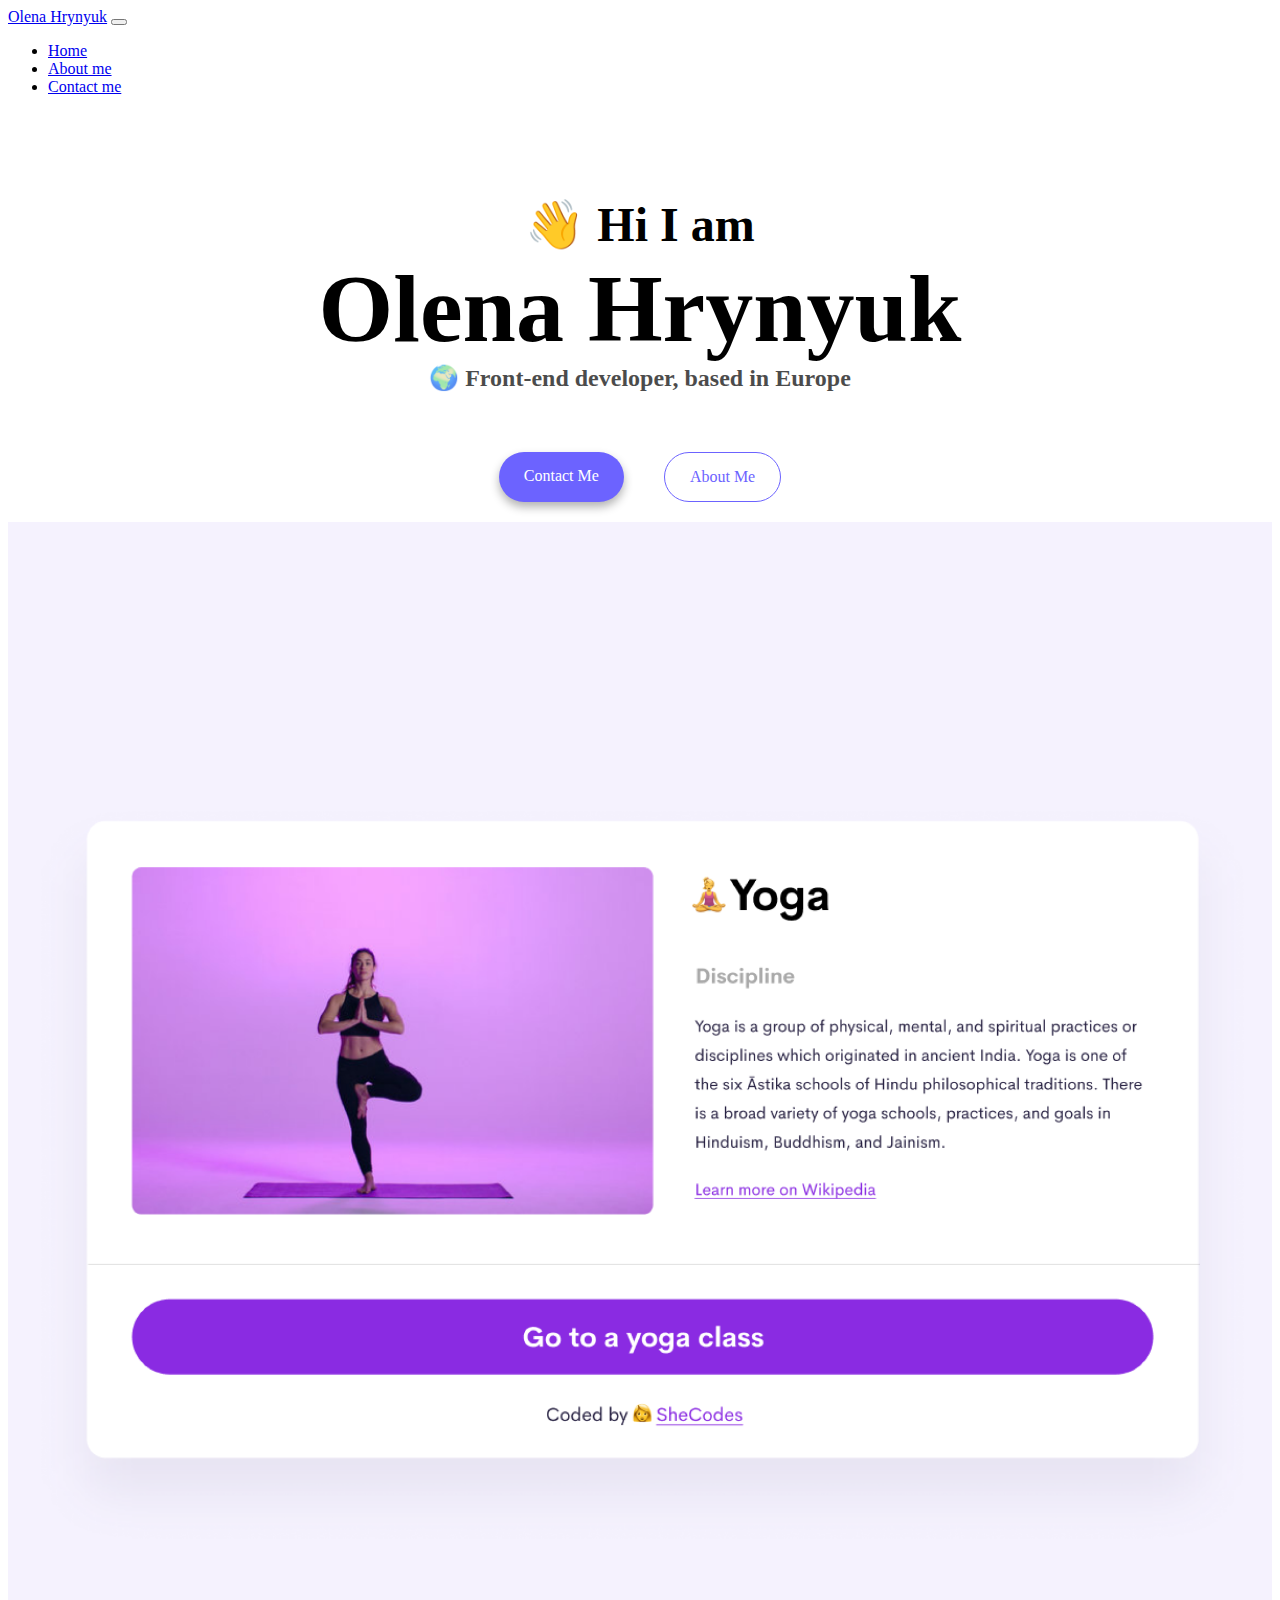
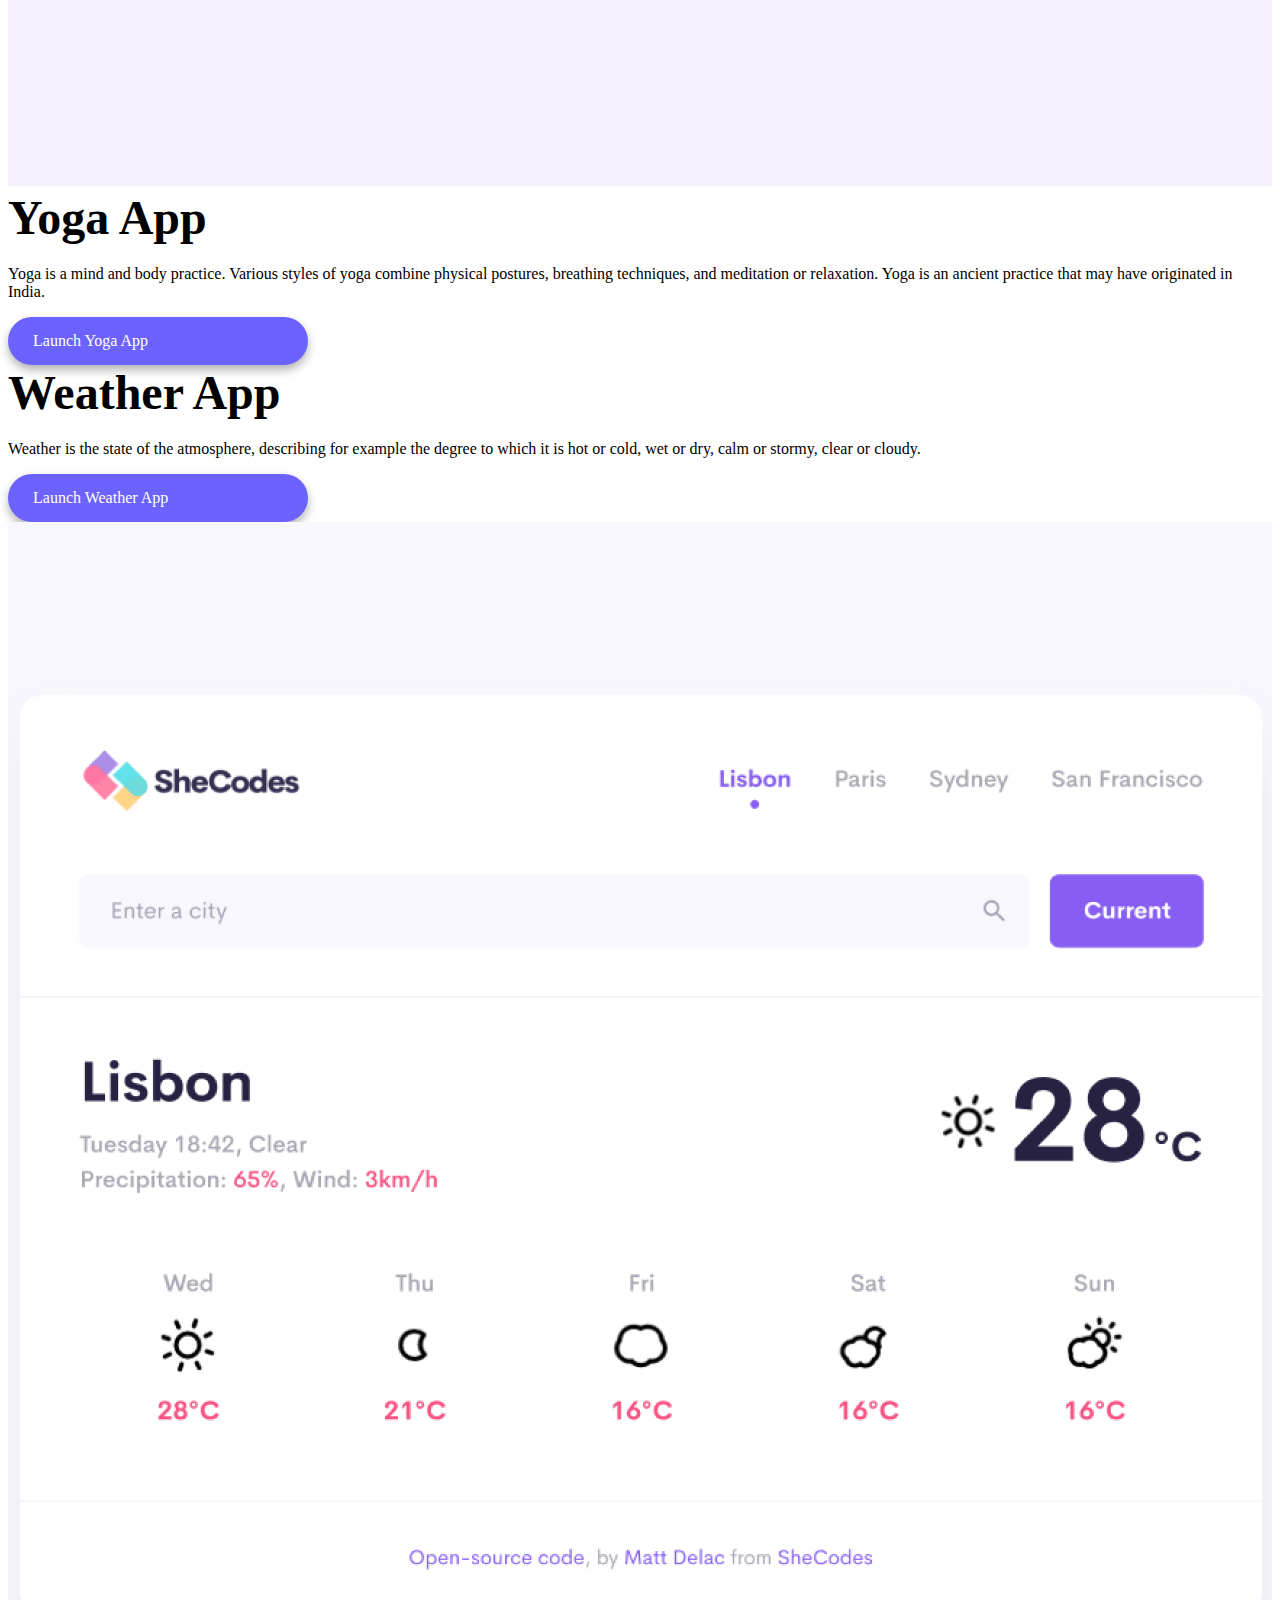
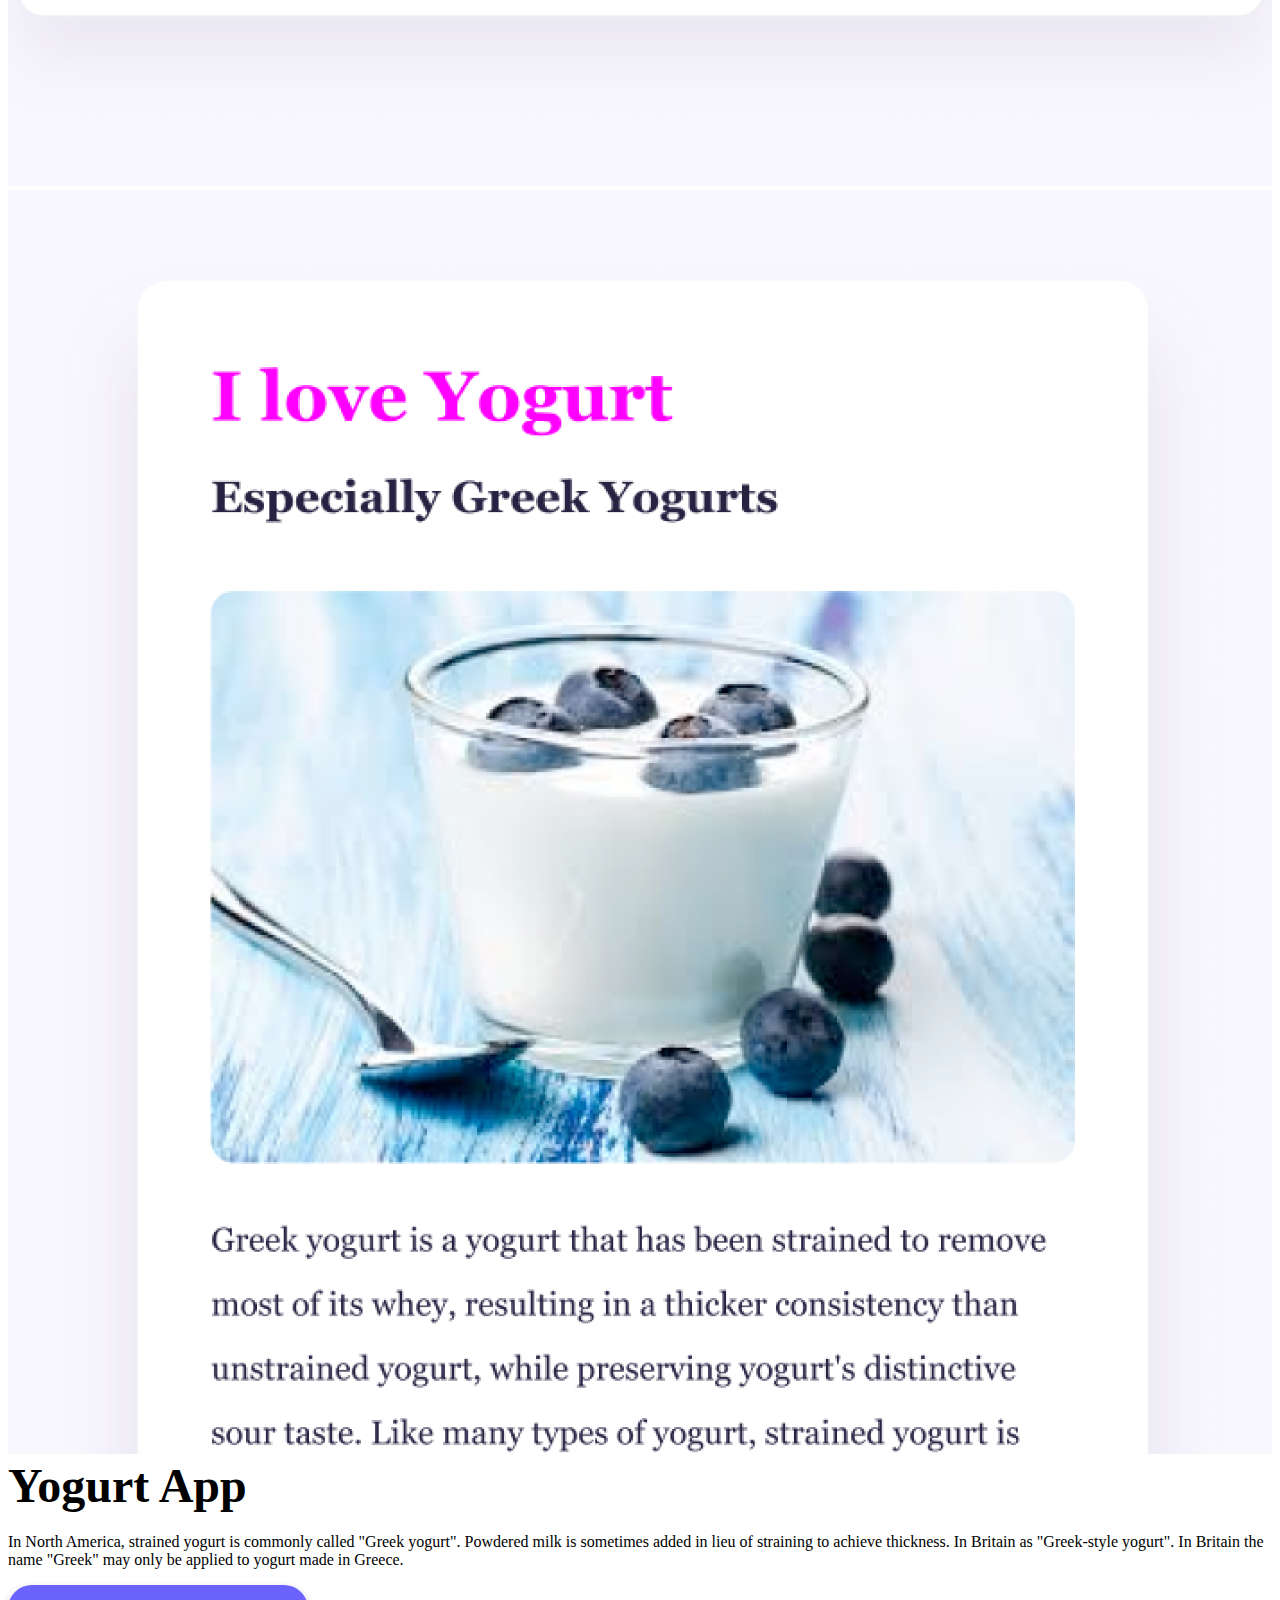
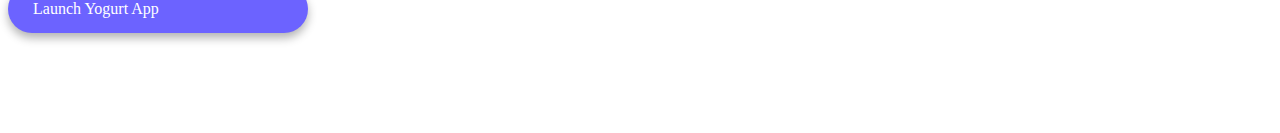
<file: index.html>
<!DOCTYPE html>
<html lang="en">
  <head>
    <meta charset="UTF-8" />
    <meta name="viewport" content="width=device-width, initial-scale=1.0" />
    <meta http-equiv="X-UA-Compatible" content="ie=edge" />
    <link
      href="https://cdn.jsdelivr.net/npm/bootstrap@5.2.2/dist/css/bootstrap.min.css"
      rel="stylesheet"
      integrity="sha384-Zenh87qX5JnK2Jl0vWa8Ck2rdkQ2Bzep5IDxbcnCeuOxjzrPF/et3URy9Bv1WTRi"
      crossorigin="anonymous"
    />

    <link rel="stylesheet" href="/src/style.css" />
    <script
      src="https://cdn.jsdelivr.net/npm/bootstrap@5.2.2/dist/js/bootstrap.bundle.min.js"
      integrity="sha384-OERcA2EqjJCMA+/3y+gxIOqMEjwtxJY7qPCqsdltbNJuaOe923+mo//f6V8Qbsw3"
      crossorigin="anonymous"
    ></script>

    <title>Olena Hrynyuk - Front-end developer</title>
    <meta
      name="description"
      content="Talanded Front-end developer from Kyiv, Ukraine"
    />
  </head>
  <body>
    <nav class="navbar navbar-expand-lg navbar-dark bg-dark fixed-top navbar">
      <div class="container-fluid ps-5">
        <a class="navbar-brand" href="/">Olena Hrynyuk</a>
        <button
          class="navbar-toggler"
          type="button"
          data-bs-toggle="collapse"
          data-bs-target="#navbarNav"
          aria-controls="navbarNav"
          aria-expanded="false"
          aria-label="Toggle navigation"
        >
          <span class="navbar-toggler-icon"></span>
        </button>
        <div class="collapse navbar-collapse" id="navbarNav">
          <ul class="navbar-nav">
            <li class="nav-item">
              <a class="nav-link active" aria-current="page" href="/">Home</a>
            </li>
            <li class="nav-item">
              <a class="nav-link" href="/about.html">About me</a>
            </li>
            <li class="nav-item">
              <a class="nav-link" href="/about.html#contact">Contact me</a>
            </li>
          </ul>
        </div>
      </div>
    </nav>
    <div class="container">
      <h2>👋 Hi I am</h2>
      <h1>Olena Hrynyuk</h1>
      <h3>🌍 Front-end developer, based in Europe</h3>
      <div class="navigation-links">
        <a
          class="contact-link"
          href="/about.html#contact"
          title="Contact Olena Hrynyuk"
          >Contact me</a
        >
        <a class="about-link" href="/about.html" title="About Olena Hrynyuk"
          >About me</a
        >
      </div>
      <div class="row">
        <div class="col-sm-6 mt-5">
          <img
            src="/images/yoga.png"
            alt="Yoga App"
            class="img-fluid app-image"
          />
        </div>
        <div class="col-sm-6 mt-5 app-info">
          <h2>Yoga App</h2>
          <p class="mb-5">
            Yoga is a mind and body practice. Various styles of yoga combine
            physical postures, breathing techniques, and meditation or
            relaxation. Yoga is an ancient practice that may have originated in
            India.
          </p>
          <div>
            <a href="#" class="contact-link launch-link">Launch yoga app </a>
          </div>
        </div>
        <div class="row weather-section">
          <div class="col-sm-6 mt-5 app-info">
            <h2>Weather App</h2>
            <p class="mb-5">
              Weather is the state of the atmosphere, describing for example the
              degree to which it is hot or cold, wet or dry, calm or stormy,
              clear or cloudy.
            </p>
            <div>
              <a href="#" class="contact-link launch-link"
                >Launch weather app
              </a>
            </div>
          </div>
          <div class="col-sm-6 mt-5">
            <img
              src="/images/weather.png"
              alt="Weather App"
              class="img-fluid app-image"
            />
          </div>
        </div>
      </div>
      <div class="row yogurt-section">
        <div class="col-sm-6 mt-5">
          <img
            src="/images/yogurt.png"
            alt="Yougurt App"
            class="img-fluid app-image"
          />
        </div>
        <div class="col-sm-6 mt-5 app-info">
          <h2>Yogurt App</h2>
          <p class="mb-5">
            In North America, strained yogurt is commonly called "Greek yogurt".
            Powdered milk is sometimes added in lieu of straining to achieve
            thickness. In Britain as "Greek-style yogurt". In Britain the name
            "Greek" may only be applied to yogurt made in Greece.
          </p>
          <div>
            <a href="#" class="contact-link launch-link">Launch Yogurt App </a>
          </div>
        </div>
      </div>
    </div>
  </body>
</html>
</file>
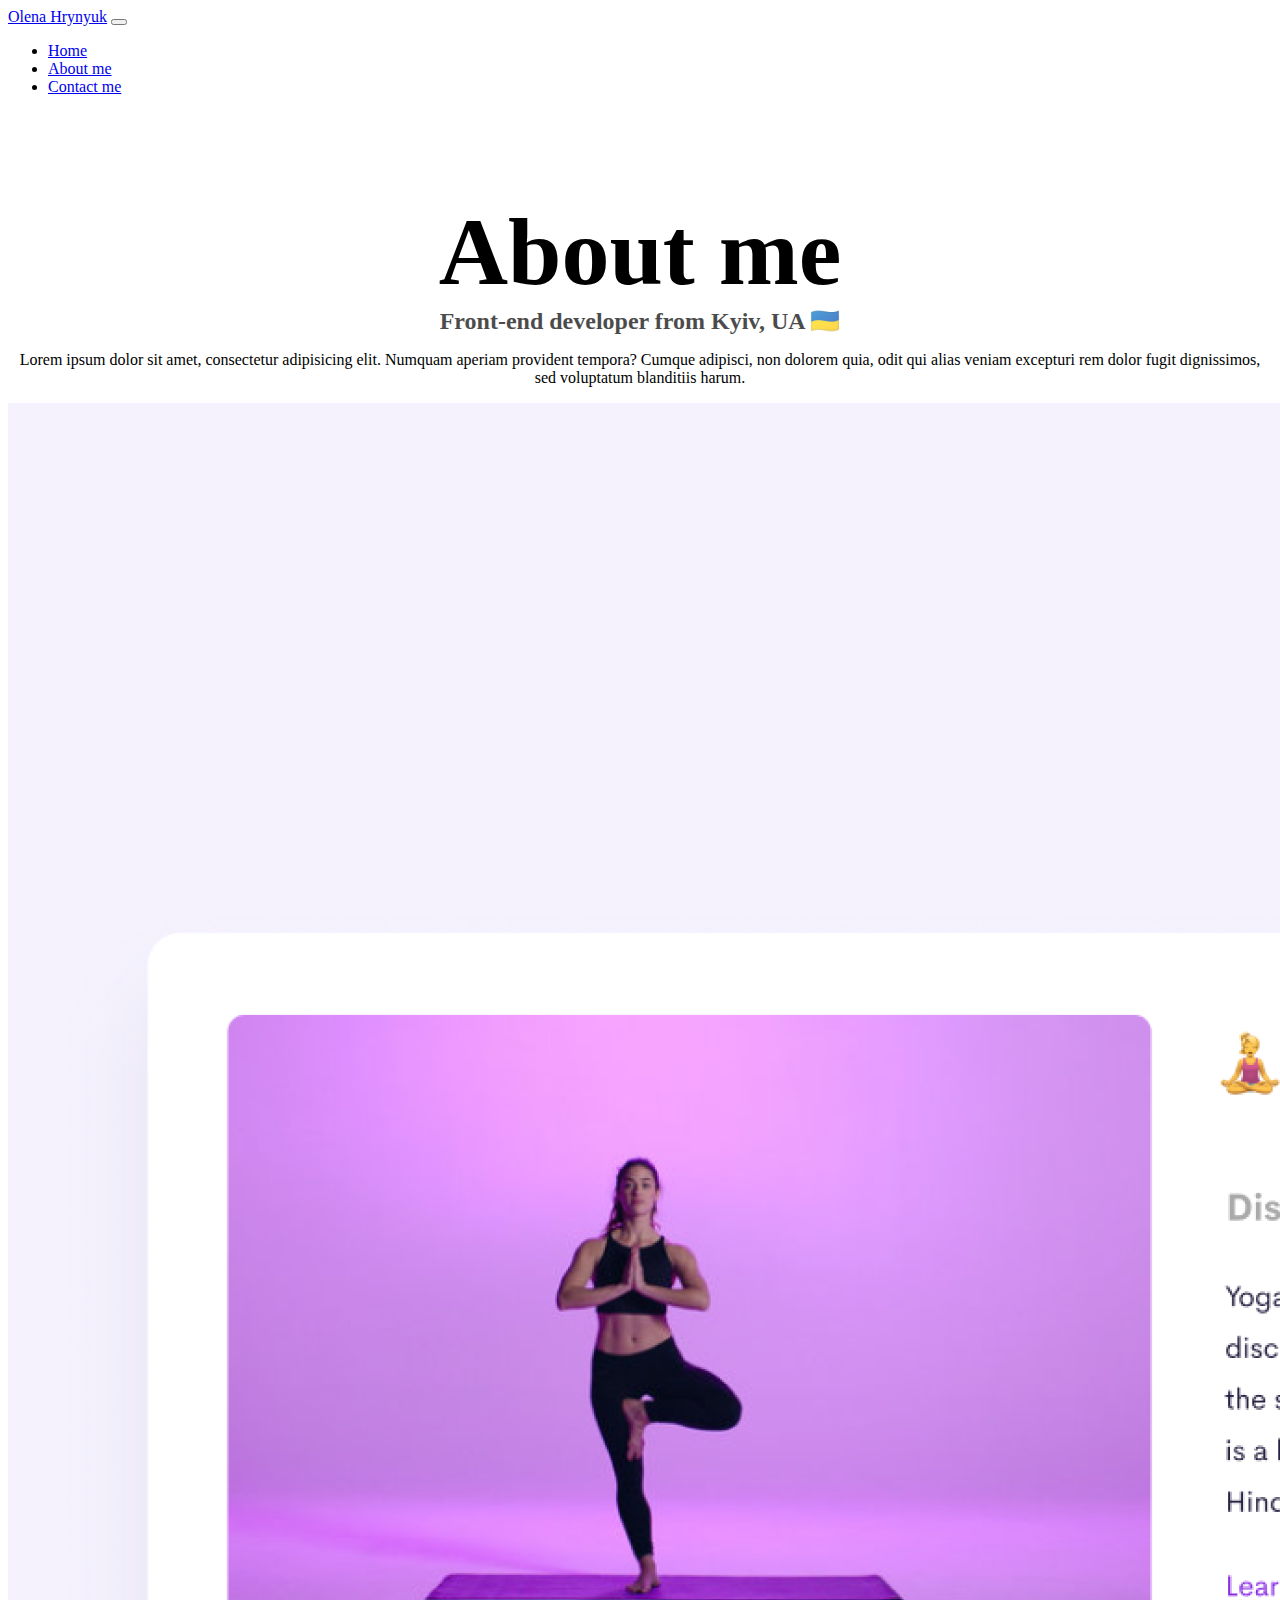
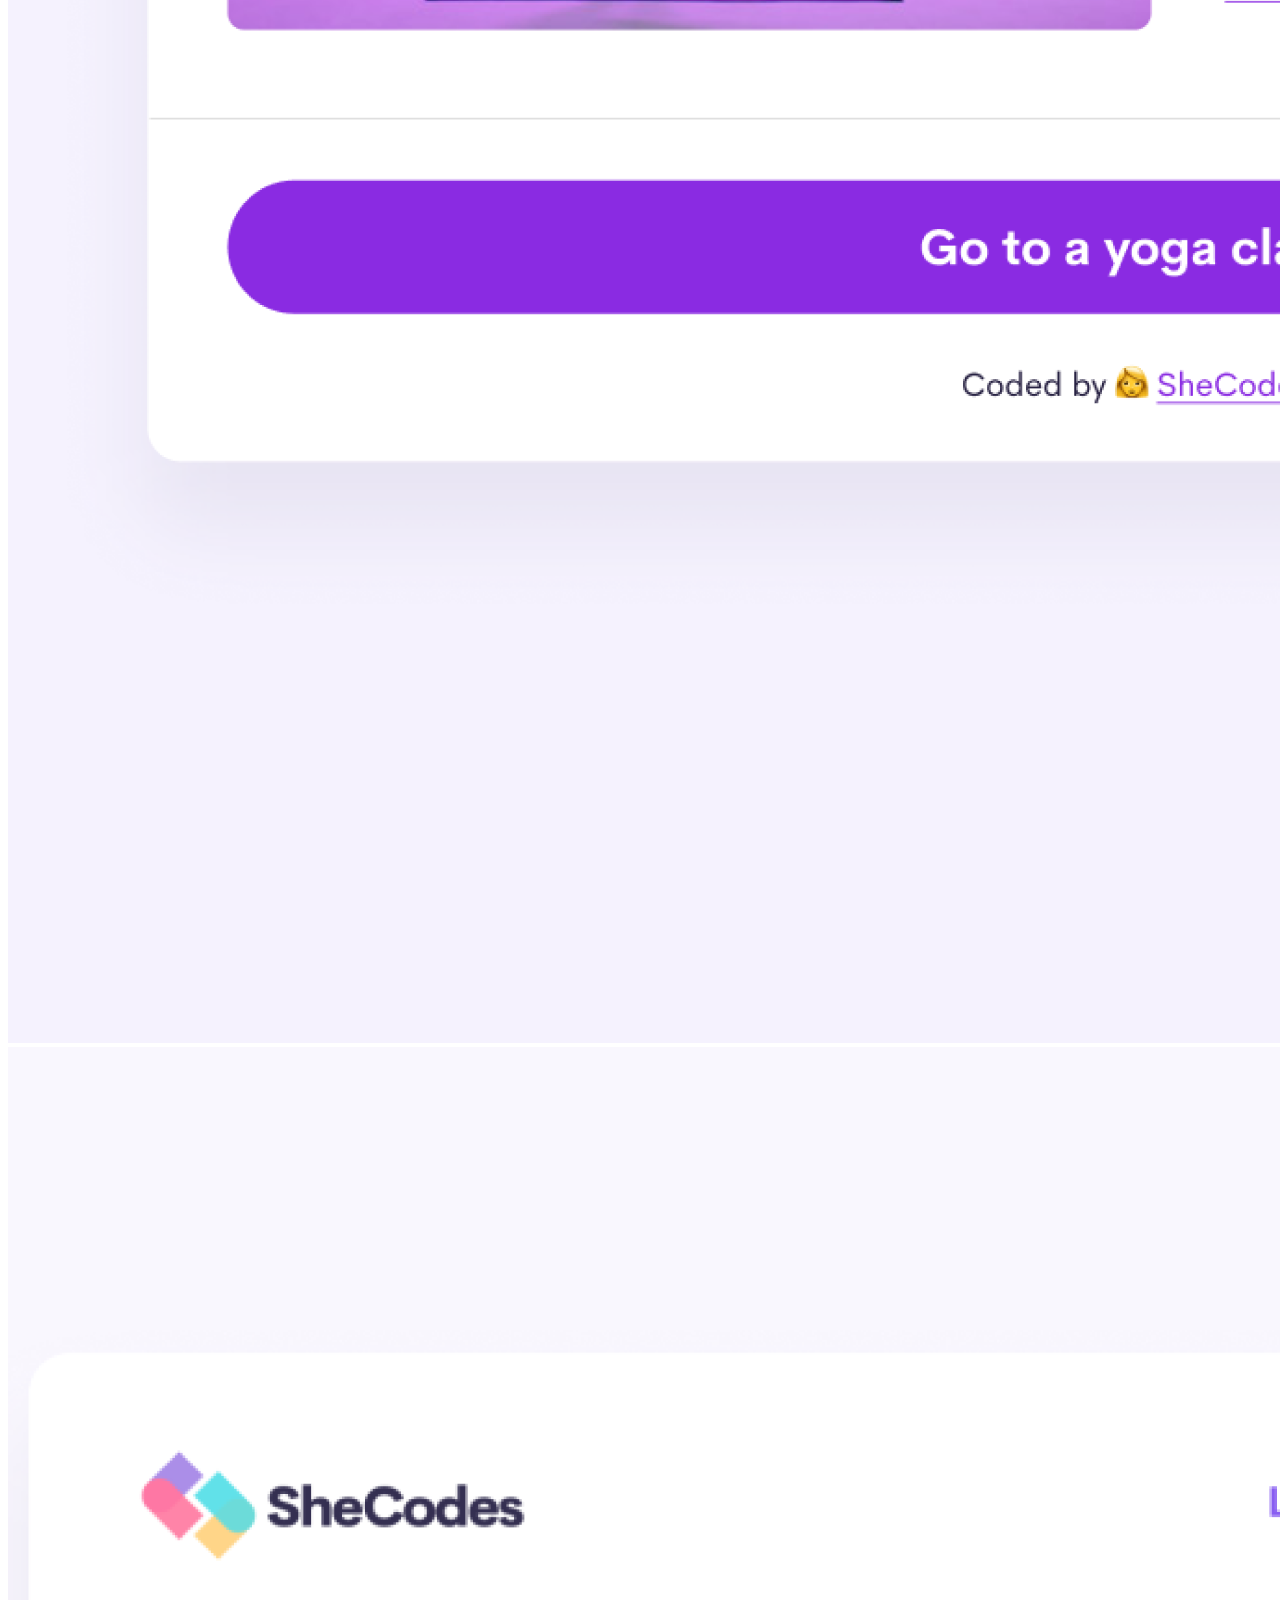
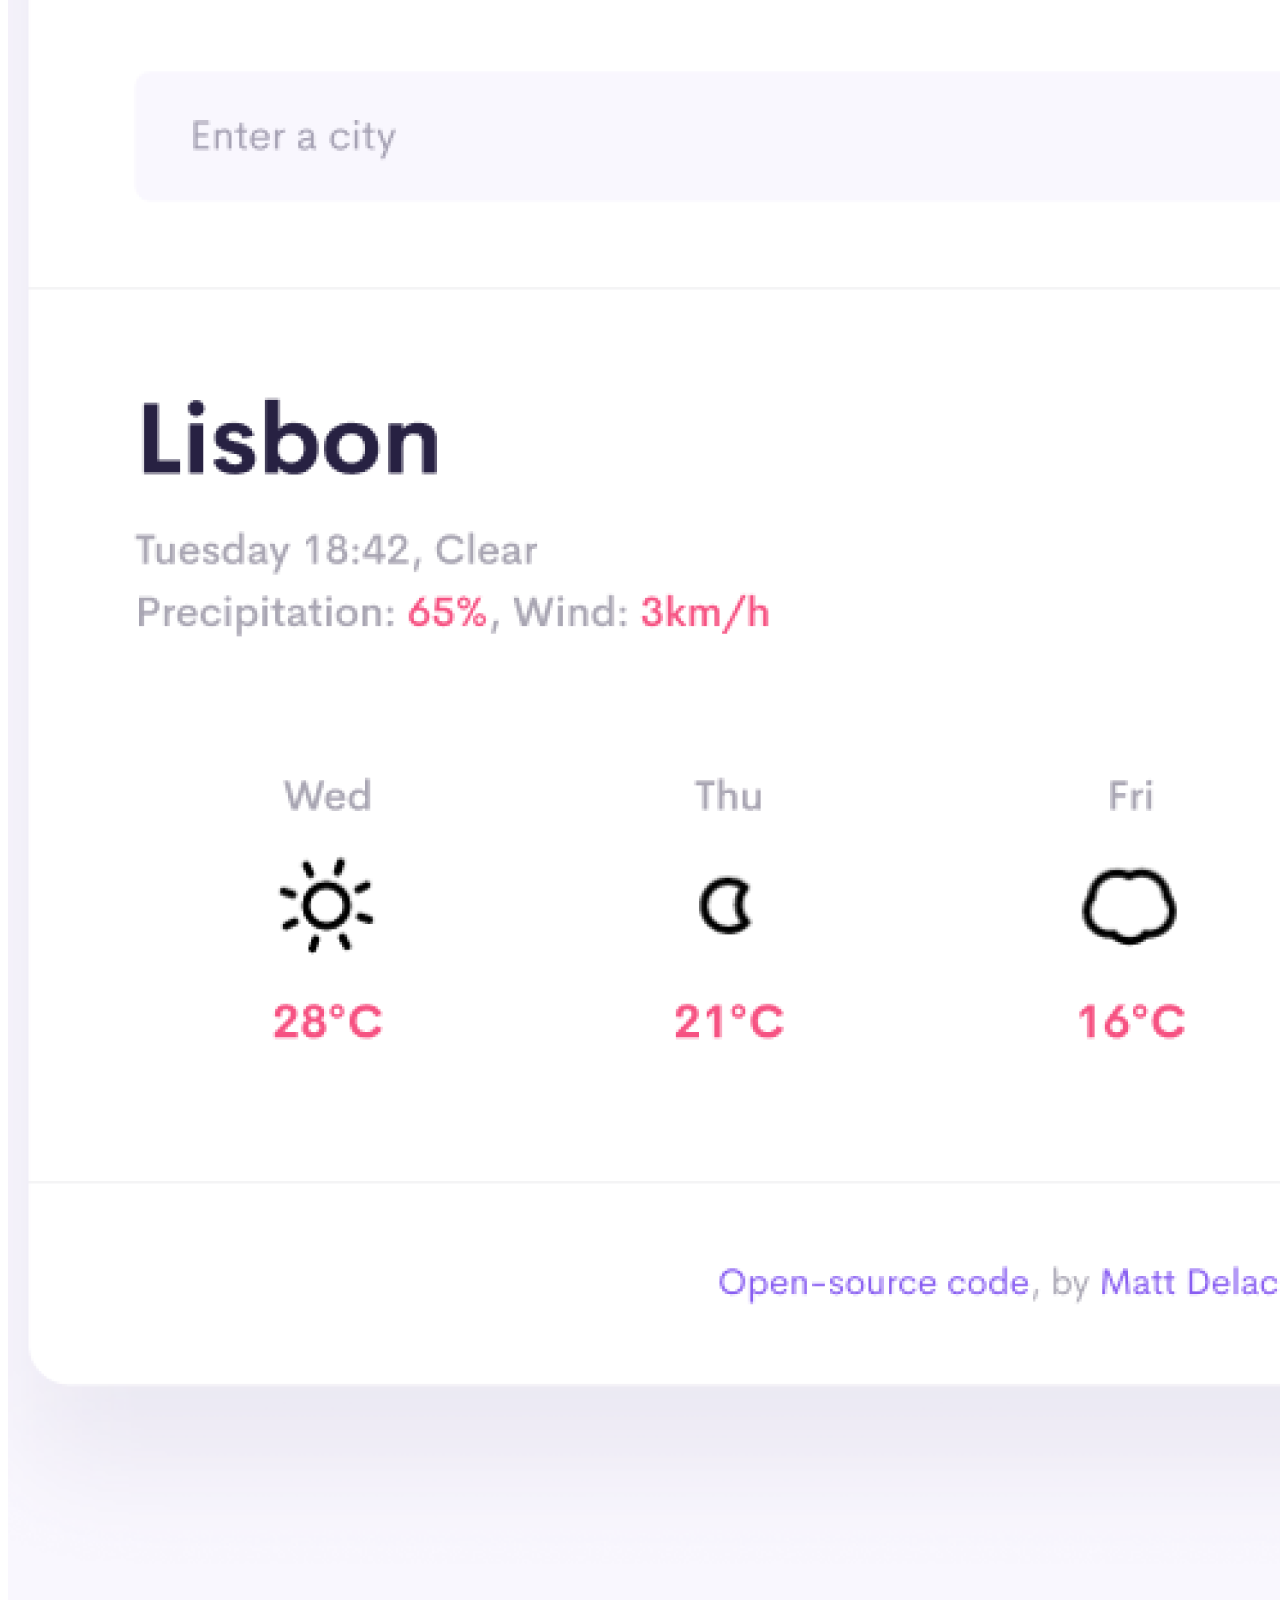
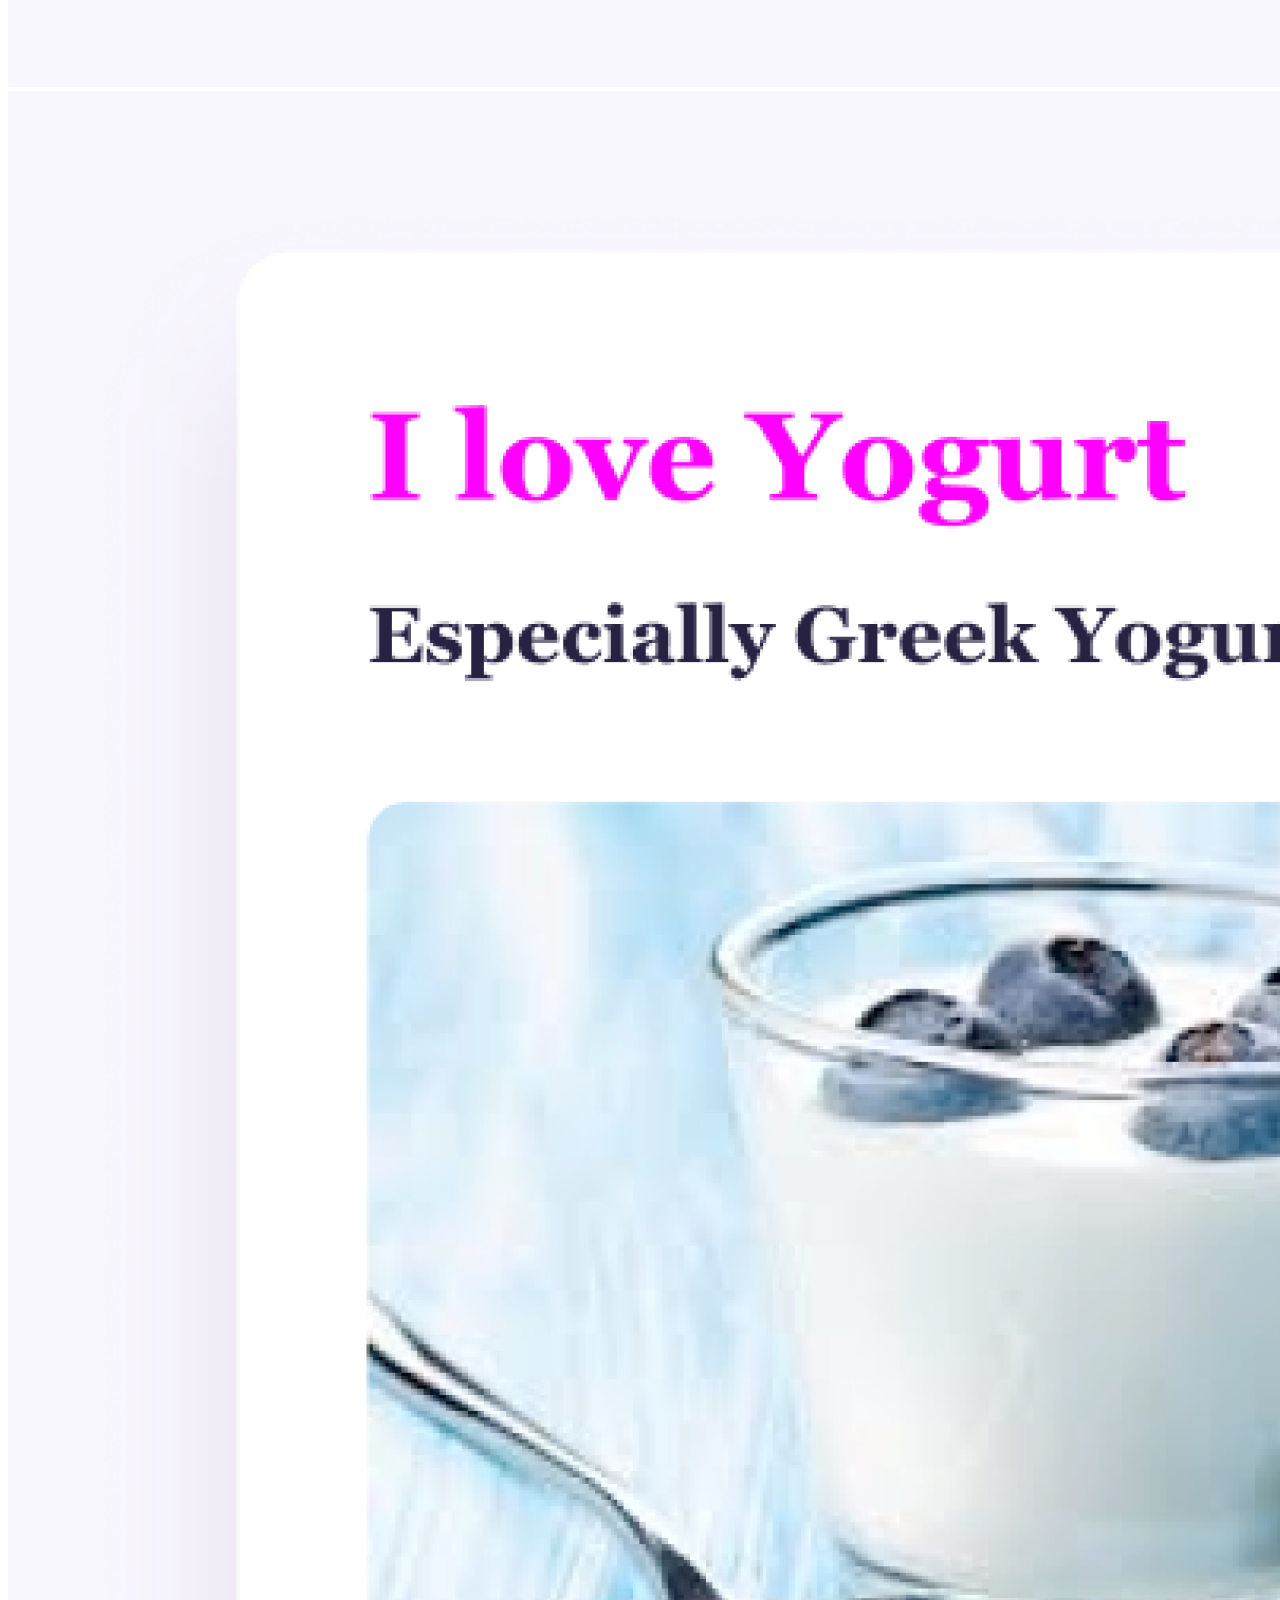
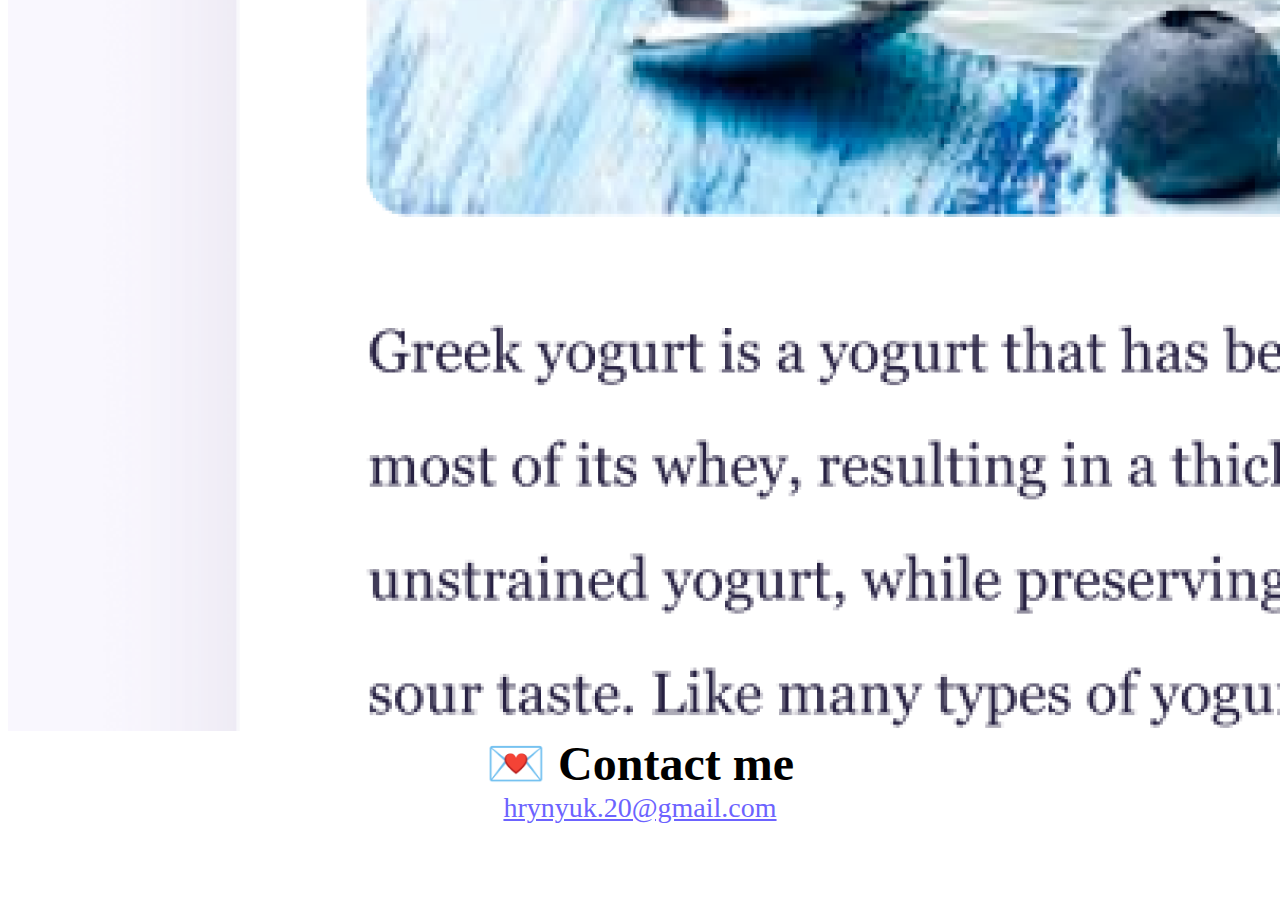
<file: about.html>
<!DOCTYPE html>
<html lang="en">
  <head>
    <meta charset="UTF-8" />
    <meta name="viewport" content="width=device-width, initial-scale=1.0" />
    <meta http-equiv="X-UA-Compatible" content="ie=edge" />
    <link
      href="https://cdn.jsdelivr.net/npm/bootstrap@5.2.2/dist/css/bootstrap.min.css"
      rel="stylesheet"
      integrity="sha384-Zenh87qX5JnK2Jl0vWa8Ck2rdkQ2Bzep5IDxbcnCeuOxjzrPF/et3URy9Bv1WTRi"
      crossorigin="anonymous"
    />
    <link rel="stylesheet" href="/src/style.css" />
    <script
      src="https://cdn.jsdelivr.net/npm/bootstrap@5.2.2/dist/js/bootstrap.bundle.min.js"
      integrity="sha384-OERcA2EqjJCMA+/3y+gxIOqMEjwtxJY7qPCqsdltbNJuaOe923+mo//f6V8Qbsw3"
      crossorigin="anonymous"
    ></script>
    <title>About Me - Olena Hrynyuk</title>
    <meta
      name="description"
      content="Here you can find cool projects created by Olena Hrynyuk"
    />
  </head>
  <body>
    <nav class="navbar navbar-expand-lg navbar-dark bg-dark fixed-top navbar">
      <div class="container-fluid ps-5">
        <a class="navbar-brand" href="/">Olena Hrynyuk</a>
        <button
          class="navbar-toggler"
          type="button"
          data-bs-toggle="collapse"
          data-bs-target="#navbarNav"
          aria-controls="navbarNav"
          aria-expanded="false"
          aria-label="Toggle navigation"
        >
          <span class="navbar-toggler-icon"></span>
        </button>
        <div class="collapse navbar-collapse" id="navbarNav">
          <ul class="navbar-nav">
            <li class="nav-item">
              <a class="nav-link" aria-current="page" href="/">Home</a>
            </li>
            <li class="nav-item">
              <a class="nav-link active" href="/about.html">About me</a>
            </li>
            <li class="nav-item">
              <a class="nav-link" href="/about.html#contact">Contact me</a>
            </li>
          </ul>
        </div>
      </div>
    </nav>
    <div class="container">
      <h1>About me</h1>
      <h3>Front-end developer from Kyiv, UA 🇺🇦</h3>
      <p class="mt-3">
        Lorem ipsum dolor sit amet, consectetur adipisicing elit. Numquam
        aperiam provident tempora? Cumque adipisci, non dolorem quia, odit qui
        alias veniam excepturi rem dolor fugit dignissimos, sed voluptatum
        blanditiis harum.
      </p>
      <div class="row mt-3 mb-5 p-5">
        <div class="col-sm-4 p-2 mb-3 shadow rounded">
          <img src="/images/yoga.png" alt="Yoga App" class="img-fluid" />
        </div>
        <div class="col-sm-4 p-2 mb-3 shadow rounded">
          <img src="/images/weather.png" alt="Weather App" class="img-fluid" />
        </div>
        <div class="col-sm-4 p-2 mb-3 shadow rounded">
          <img src="/images/yogurt.png" alt="Yougurt App" class="img-fluid" />
        </div>
      </div>

      <h2 id="contact">💌 Contact me</h2>
      <a class="contact-info" href="mailto:hrynyuk.20@gmail.com"
        >hrynyuk.20@gmail.com</a
      >
    </div>
  </body>
</html>
</file>
<file: src/style.css>
:root {
  --primary-color: #6c63ff;
  --secondary-color: #f5f2fe;
  --box-shadow: 0 5px 10px rgba(0, 0, 0, 0.3);
}

h1,
h2,
h3 {
  text-align: center;
  margin: 0;
}

h1 {
  font-size: 96px;
}

h2 {
  font-size: 48px;
  font-weight: 700;
}

h3 {
  font-size: 24px;
  opacity: 0.7;
}

.container {
  margin-top: 100px;
  margin-bottom: 100px;
  text-align: center;
}

.navigation-links {
  display: flex;
  justify-content: center;
  margin-top: 40px;
}

.navigation-links a {
  border-radius: 40px;
  margin: 20px;
  padding: 15px 25px;
  text-decoration: none;
  text-transform: capitalize;
}

.contact-link {
  background: var(--primary-color);
  box-shadow: var(--box-shadow);
  color: white;
}

.contact-link:hover {
  opacity: 0.8;
  color: #ffff;
}

.about-link {
  border: 1px solid var(--primary-color);
  color: var(--primary-color);
}

.about-link:hover {
  background: var(--secondary-color);
}

.homepage-link {
  color: var(--primary-color);
}

.contact-info {
  font-size: 28px;
  color: var(--primary-color);
}

.navbar {
  margin-bottom: 30px;
}
.app-image {
  max-width: 100%;
  height: auto;
}
.app-info {
  text-align: left;
}

.app-info h2 {
  text-align: left;
  margin-bottom: 20px;
}

.launch-link {
  border-radius: 40px;
  display: flex;
  padding: 15px 25px;
  text-decoration: none;
  text-transform: capitalize;
  width: 250px;
}

@media (max-width: 574px) {
  h1 {
    font-size: 40px;
    margin-bottom: 10px;
  }

  h2 {
    font-size: 24px;
    font-weight: 700;
  }

  h3 {
    font-size: 18px;
    opacity: 0.7;
  }
  .app-image {
    display: none;
  }
  .app-info {
    text-align: center;
  }
  .app-info h2 {
    text-align: center;
    margin-top: -60px;
  }
  .launch-link {
    border-radius: 40px;
    display: block;
    margin: 0 auto;
    padding: 15px 25px;
    text-decoration: none;
    text-transform: capitalize;
    width: 250px;
  }
  .weather-section {
    margin-top: 50px;
  }
  .yogurt-section {
    margin-top: -40px;
  }
  .contact-info {
    font-size: 18px;
  }
}
</file>
